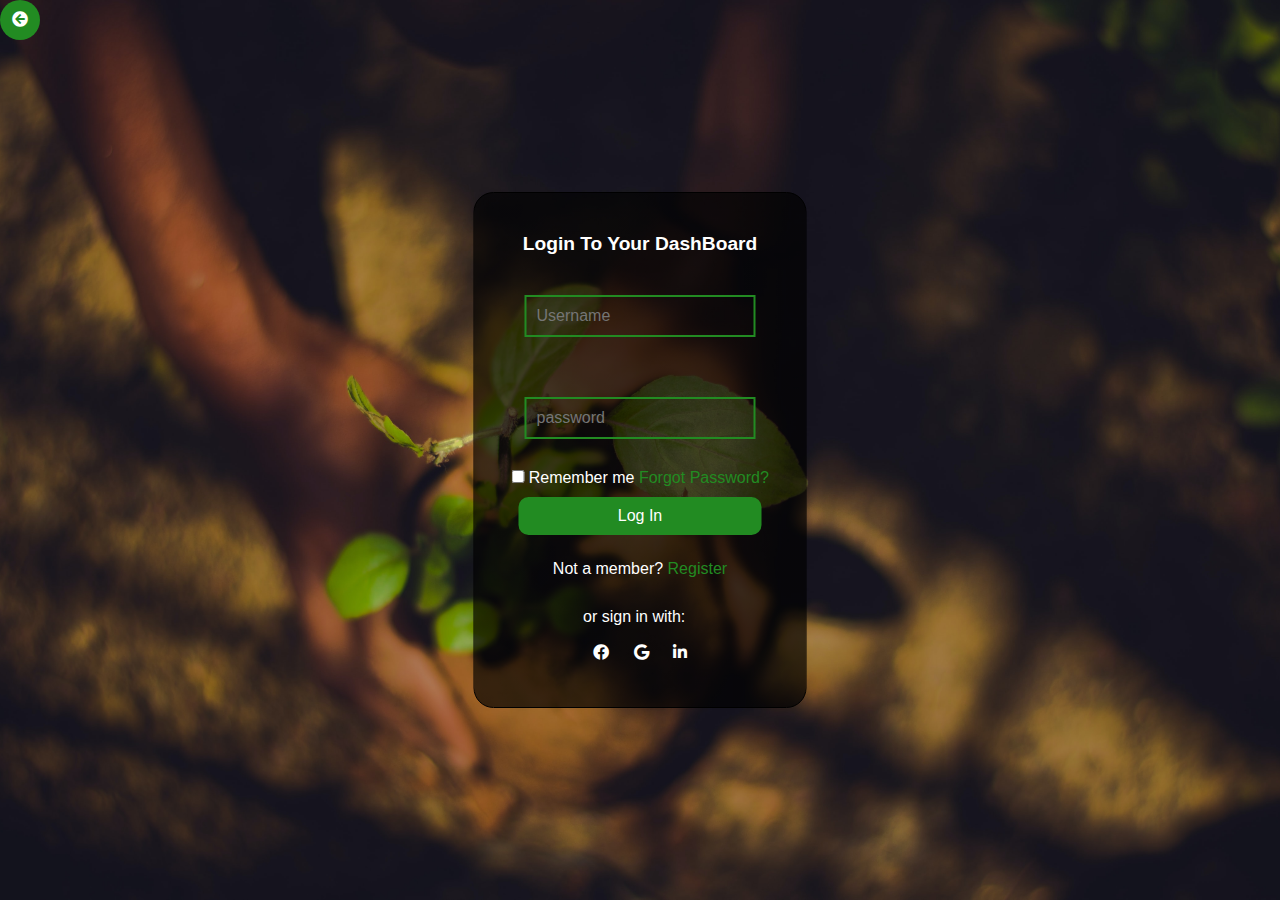
<file: CodeCamp/login.html>
<!DOCTYPE html>
<!--[if lt IE 7]>      <html class="no-js lt-ie9 lt-ie8 lt-ie7"> <![endif]-->
<!--[if IE 7]>         <html class="no-js lt-ie9 lt-ie8"> <![endif]-->
<!--[if IE 8]>         <html class="no-js lt-ie9"> <![endif]-->
<!--[if gt IE 8]>      <html class="no-js"> <!--<![endif]-->
<html>
    <head>
        <meta charset="utf-8">
        <meta http-equiv="X-UA-Compatible" content="IE=edge">
        <title>Login to your Dashboard</title>
        <meta name="description" content="">
        <meta name="viewport" content="width=device-width, initial-scale=1">
        <link rel="stylesheet" href="form.css">
        <link rel="stylesheet" href="https://use.fontawesome.com/releases/v5.3.1/css/all.css">
        <link rel="shortcut icon" href="favicon.ico" type="image/x-icon">
    
    </head>
    <body>
    <form>
    <h1> Login To Your DashBoard</h1>
    <div class ="text">
    <input type = "text" placeholder = "Username">
</div>
<div class = "text">
    <input type = "password" placeholder = "password">
</div>
    <div class = "checkbox">
    <input type="checkbox" class="custom-control-input" id="defaultLoginFormRemember">
    <label class="custom-control-label" for="defaultLoginFormRemember">Remember me</label>
    <a class = "text_O" href = "#"> Forgot Password? </a>
    

  </div>            
    <a class = "button" href ='dashboard.html'><center> Log In</center></a>
    
   <div class = "post_login">
    <p>Not a member?
            <a class = "text_O" href="signup.html">Register</a>
        </p>
        </div>
        <div class = "icons">
<p>or sign in with:</p> <br/>
<a target = "_blank" href ="https://www.facebook.com/profile.php"><i class="fab fa-facebook"></i></a>
<a href = ""><i class="fab fa-google"></i></a>
<a href = " "><i class="fab fa-linkedin-in"></i></a>
    </div>

    </form>

<div class ="return">
<a href = "index.html"><i class="fa fa-arrow-circle-left" aria-hidden="true"></i></a>
    </div>
    
            <!--[if lt IE 7]>
            <p class="browsehappy">You are using an <strong>outdated</strong> browser. Please <a href="#">upgrade your browser</a> to improve your experience.</p>
        <![endif]-->
        
        <script src="" async defer></script>
    </body>
</html>
</file>
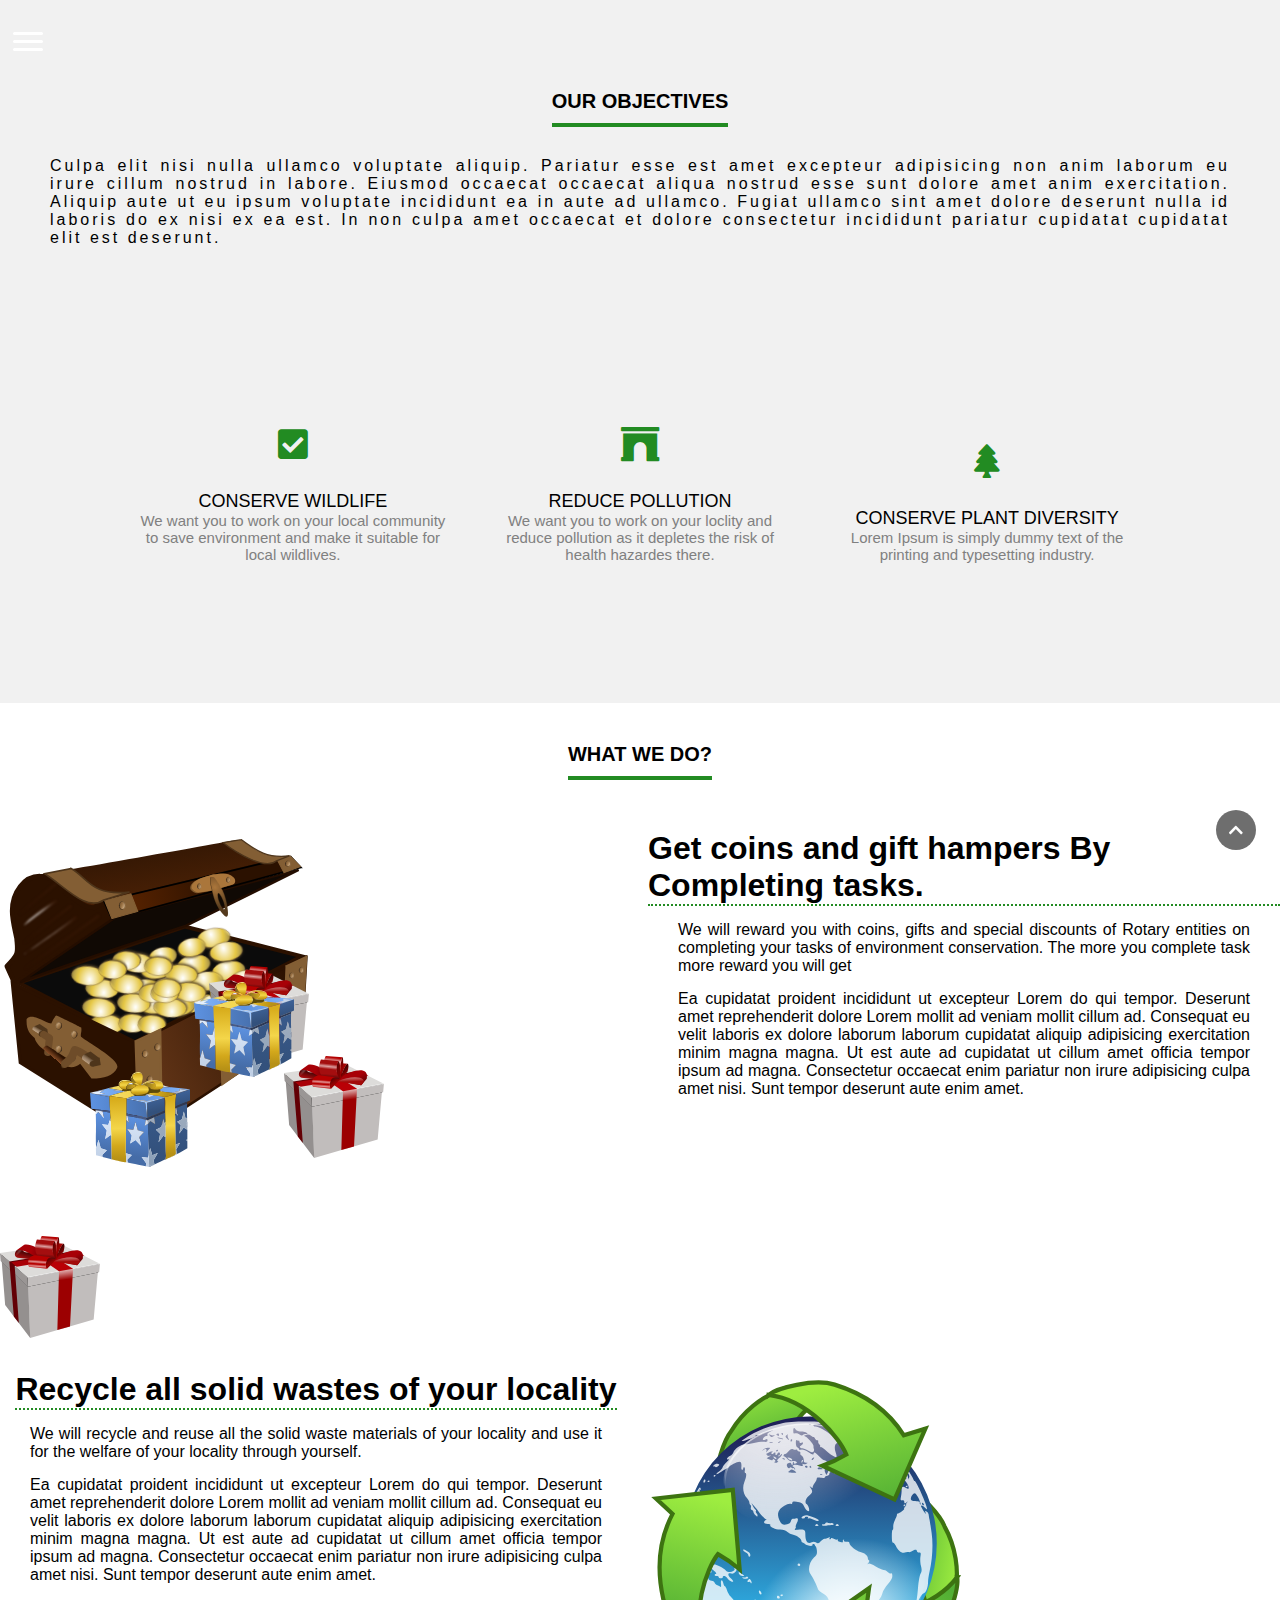
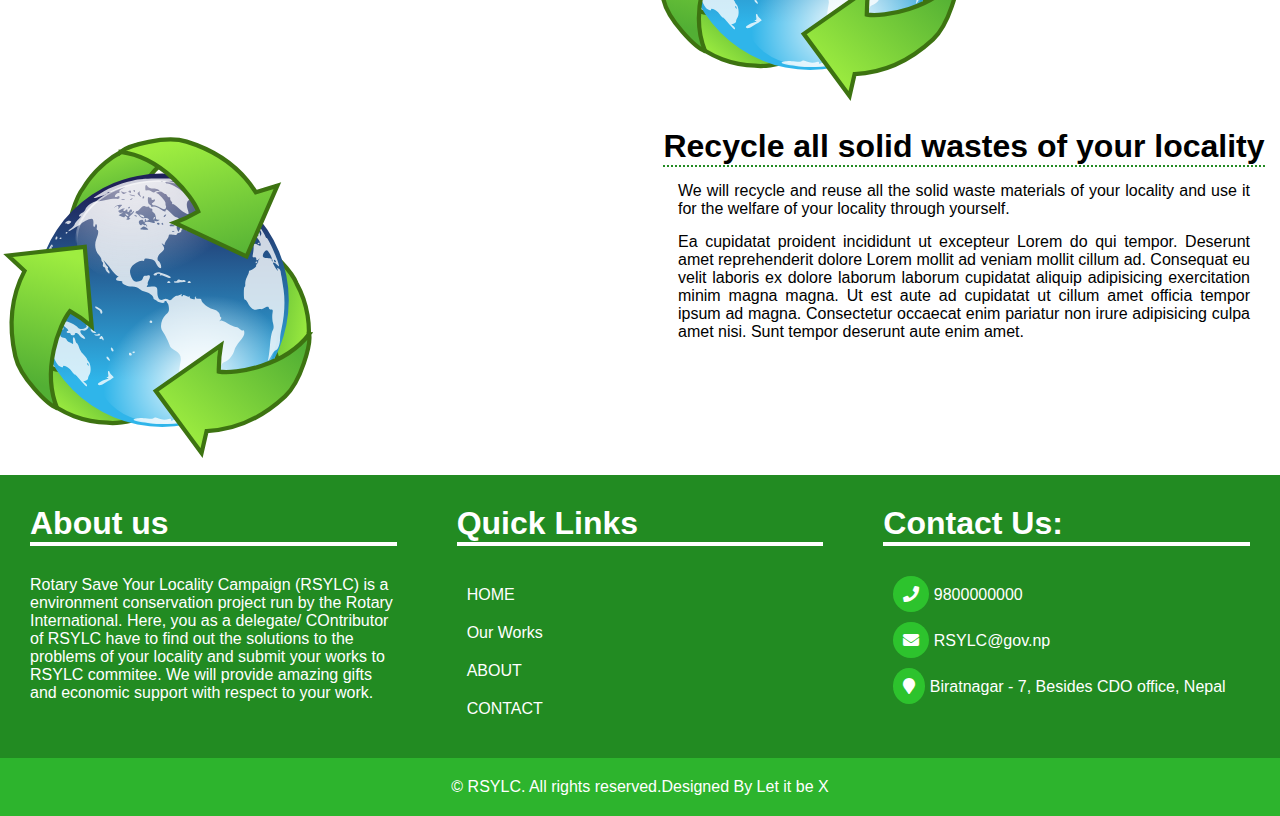
<file: CodeCamp/ourworks.html>
<html>
    <head>
        <meta charset="utf-8">
        <meta http-equiv="X-UA-Compatible" content="IE=edge">
        <title>Environment Project</title>
        <meta name="description" content="">
        <meta name="viewport" content="width=device-width, initial-scale=1">
        <link rel="stylesheet" href="index.css">
        <link rel="stylesheet" href="https://use.fontawesome.com/releases/v5.3.1/css/all.css">
        <link rel="shortcut icon" href="favicon.ico" type="image/x-icon">
    
    </head>
    <body>

    <nav class = "nav">

    <div class = "image">
   
    </div>
    <div>
    <ul class = "nav-links">
    <li><a href="index.html">HOME</a>
    <li><a href="Ourworks.html">Our Works</a>
    <li><a href="about.html">ABOUT</a>
    <li><a href="tel:9800000000">CONTACT</a>
    </ul>
    </ul>
    </div>

    <div class = "hamburger">
    <div id = "itag" class = "line"></div>
    <div id = "itag" class = "line"></div>
    <div class = "line"></div>
    </div>

    </nav>




    <section class = "objectives">
    <div class = "objectives_heading">
    <h1>Our objectives</h1>
    <p style = "text-align: justify;
    text-justify: inter-word;"> Culpa elit nisi nulla ullamco voluptate aliquip. Pariatur esse est amet excepteur adipisicing non anim laborum eu irure cillum nostrud in labore. Eiusmod occaecat occaecat aliqua nostrud esse sunt dolore amet anim exercitation. Aliquip aute ut eu ipsum voluptate incididunt ea in aute ad ullamco. Fugiat ullamco sint amet dolore deserunt nulla id laboris do ex nisi ex ea est. In non culpa amet occaecat et dolore consectetur incididunt pariatur cupidatat cupidatat elit est deserunt.<p>
    </div>


  <div class="Objectives">
      <div class="row">
        <div class="service">
          <i class="fa fa-check-square"></i>
          <h2>Conserve wildlife</h2>
          <p>We want you to work on your local community to save environment and make it suitable for local wildlives.</p>
        </div>

        <div class="service">
          <i class="fas fa-archway"></i>
          <h2>Reduce pollution</h2>
          <p> We want you to work on your loclity and reduce pollution as it depletes the risk of health hazardes there.</p>
        </div>

        <div class="service">
          <i class="fa fa-tree"></i>
          <h2>Conserve Plant diversity</h2>
          <p>Lorem Ipsum is simply dummy text of the printing and typesetting industry.</p>
        </div>
      </div>
    </div>

    </section>

    

    <section class = "features" id = "Ourworks">
    <div class = "Feature_heading">
    <h1>What We Do?</h1>
    </div>

    <div class = "feature_row">
    <div class = "col col-1">
    <div>
<img src = "gift (2).svg" width = "100%">

  <img src = "gift (3).svg"  style = "position:relative; width : 100px; top: 10vh;">
  <img src = "gift (3).svg"  style = "position:relative; width : 100px; top: -10vh; left: 20vh;">

  <img src = "gift (3).svg"  style = "position:relative; width : 100px; top: -20vh; left: 0vh;">
  
    <img src = "gift (1).svg" style = "position:relative; width : 100px; top: -20vh; left: 10vh;">
    <img src = "gift (1).svg" style = "position:relative; width : 100px; top: -30vh; left: 10vh;">
</div>
    
    
    </div>
    
    <div class = "col col-2">

    <h1> Get coins and gift hampers By Completing tasks.</h1>
    <p style = "padding: 15px 30px; text-align: justify;
    text-justify: inter-word;"> We will reward you with coins, gifts and special discounts of Rotary entities on completing your tasks of environment conservation. The more you complete task more reward you will get</p>
    <p style = "padding: 0px 30px; text-align: justify;
  text-justify: inter-word;">Ea cupidatat proident incididunt ut excepteur Lorem do qui tempor. Deserunt amet reprehenderit dolore Lorem mollit ad veniam mollit cillum ad. Consequat eu velit laboris ex dolore laborum laborum cupidatat aliquip adipisicing exercitation minim magna magna. Ut est aute ad cupidatat ut cillum amet officia tempor ipsum ad magna. Consectetur occaecat enim pariatur non irure adipisicing culpa amet nisi. Sunt tempor deserunt aute enim amet.</p>
    
    </div>
    
    </div>


<div class = "feature_row unique" >
    
    <div class = "col col-2">

    <h1> Recycle all solid wastes of your locality</h1>
    <p style = "padding: 15px 30px; text-align: justify;
  text-justify: inter-word;"> We will recycle and reuse all the solid waste materials of your locality and use it for the welfare of your locality through yourself.</p>
    
    <p style = "padding: 0px 30px; text-align: justify;
  text-justify: inter-word;">Ea cupidatat proident incididunt ut excepteur Lorem do qui tempor. Deserunt amet reprehenderit dolore Lorem mollit ad veniam mollit cillum ad. Consequat eu velit laboris ex dolore laborum laborum cupidatat aliquip adipisicing exercitation minim magna magna. Ut est aute ad cupidatat ut cillum amet officia tempor ipsum ad magna. Consectetur occaecat enim pariatur non irure adipisicing culpa amet nisi. Sunt tempor deserunt aute enim amet.</p>
    
    </div>


    <div class = "col col-1">
    <img class = "feature_image" src = "recycle.svg" style = "position:relative; width : 100%; top: 0vh;">    
    </div>
    
    </div>

   <div class = "feature_row" >
    
    <div class = "col col-1">
    <img class = "feature_image" src = "recycle.svg" style = "position:relative; width : 100%;">    
    </div>
    
    <div class = "col col-2">

    <h1> Recycle all solid wastes of your locality</h1>
    <p style = "padding: 15px 30px; text-align: justify;
  text-justify: inter-word;"> We will recycle and reuse all the solid waste materials of your locality and use it for the welfare of your locality through yourself. </p>
    <p style = "padding: 0px 30px; text-align: justify;
  text-justify: inter-word;">Ea cupidatat proident incididunt ut excepteur Lorem do qui tempor. Deserunt amet reprehenderit dolore Lorem mollit ad veniam mollit cillum ad. Consequat eu velit laboris ex dolore laborum laborum cupidatat aliquip adipisicing exercitation minim magna magna. Ut est aute ad cupidatat ut cillum amet officia tempor ipsum ad magna. Consectetur occaecat enim pariatur non irure adipisicing culpa amet nisi. Sunt tempor deserunt aute enim amet.</p>
    
    </div>


    
    </div>

    </section>

    <div class = "upp">
    <a href = "#landing"><i class = "fa fa-chevron-up"></i></a>
    </div>

    <footer>
    <div class = "upper-layer">
    <div class = "about_us">
     <div class = "text">
    <h1> About us </h1>
    <p> Rotary Save Your Locality Campaign (RSYLC) is a environment conservation project run by the Rotary International. Here, you as a delegate/ COntributor of RSYLC have to find out the solutions to the problems of your locality and submit your works to RSYLC commitee. We will provide amazing gifts and economic support with respect to your work.</p>
    </div>

    </div>
    <div class = "quick_links">
    
    <div class = "text">
    <h1> Quick Links </h1>
    </div>

    <ul class = "quick-links-items">
    <li><a href=" ">HOME</a>
    <li><a href="#Ourworks">Our Works</a>
    <li><a href="#about">ABOUT</a>
    <li><a href=" ">CONTACT</a>
    </ul>
    
    </div>
    <div class = "contact">

    <div class = "text">
    <h1> Contact Us:</h1>
    <p><i class="fas fa-phone"></i> <a href = "Tel:9800000000 "> 9800000000</a></p>
    <p><i class="fas fa-envelope"></i> RSYLC@gov.np </p>
    <p><i class="fas fa-map-marker"></i> <a target = "_blank" href = "https://www.google.com/maps/place/CDO's+Office,+Biratnagar+56613/@26.4634722,87.2844351,17z/data=!3m1!4b1!4m5!3m4!1s0x39ef743e09f350e5:0x57da726f86b5581a!8m2!3d26.4633562!4d87.2869326">Biratnagar - 7, Besides CDO office, Nepal</a> </p>

    </div>
    </div>
    </div>
    <div class = "lower-layer"><p>&copy; RSYLC. All rights reserved.</p>
      <p> Designed By Let it be X </p>
    </div>
    </footer>

        <!--[if lt IE 7]>
            <p class="browsehappy">You are using an <strong>outdated</strong> browser. Please <a href="#">upgrade your browser</a> to improve your experience.</p>
        <![endif]-->
        
        <script src="app.js" async defer></script>
    </body>
</html>
</file>
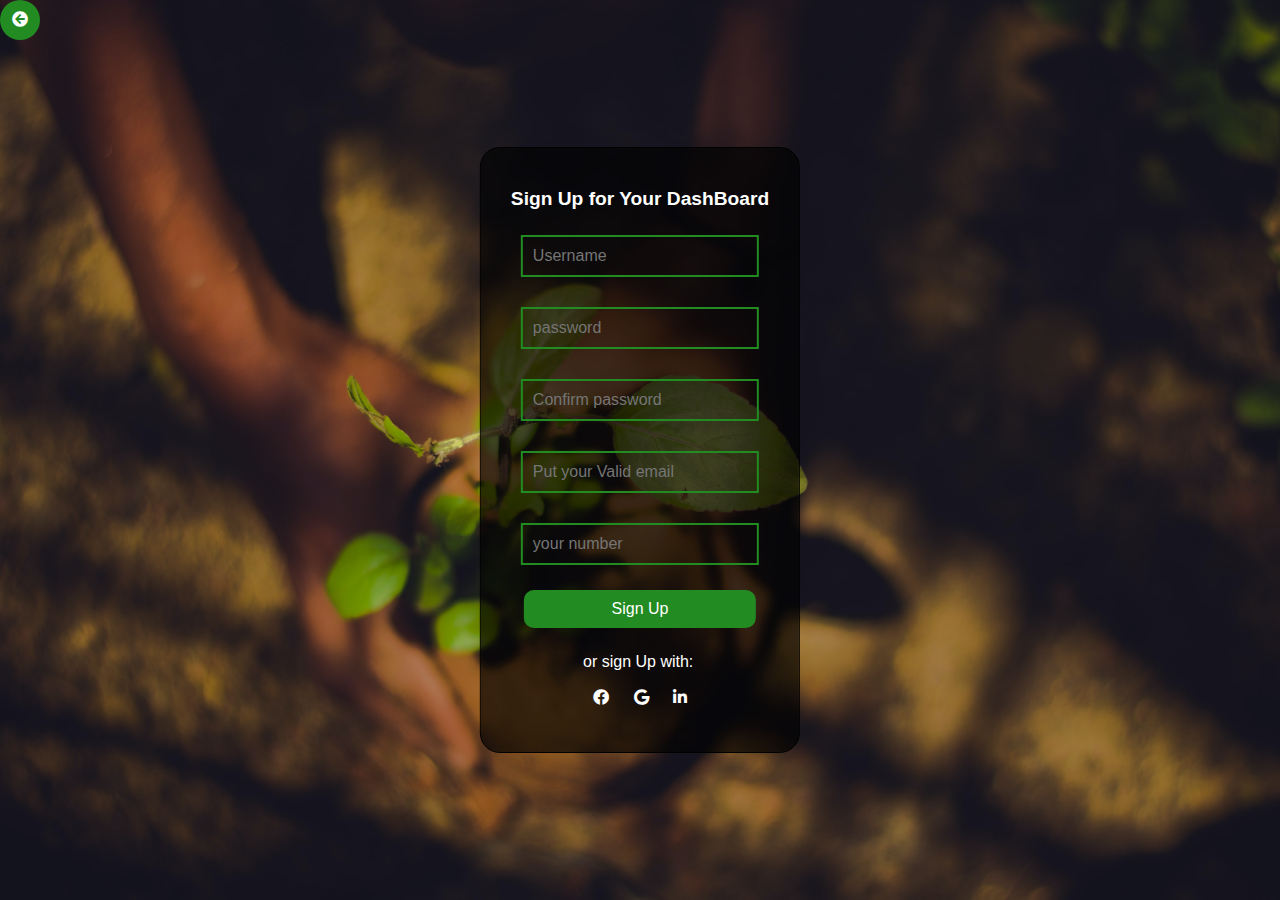
<file: CodeCamp/SignUp.html>
<!DOCTYPE html>
<!--[if lt IE 7]>      <html class="no-js lt-ie9 lt-ie8 lt-ie7"> <![endif]-->
<!--[if IE 7]>         <html class="no-js lt-ie9 lt-ie8"> <![endif]-->
<!--[if IE 8]>         <html class="no-js lt-ie9"> <![endif]-->
<!--[if gt IE 8]>      <html class="no-js"> <!--<![endif]-->
<html>
    <head>
        <meta charset="utf-8">
        <meta http-equiv="X-UA-Compatible" content="IE=edge">
        <title>Login to your Dashboard</title>
        <meta name="description" content="">
        <meta name="viewport" content="width=device-width, initial-scale=1">
        <link rel="stylesheet" href="form.css">
        <link rel="stylesheet" href="https://use.fontawesome.com/releases/v5.3.1/css/all.css">
        <link rel="shortcut icon" href="favicon.ico" type="image/x-icon">
    
    </head>
    <body>
    <form on_submit >
    <h1> Sign Up for Your DashBoard</h1>
    <div class ="tect">
    <input type = "text" placeholder = "Username" required>
</div>
<div class = "tect">
    <input class = "pass"type = "password" placeholder = "password" required>
</div>

<div class = "tect">
    <input class = "pass_c" type = "password" placeholder = "Confirm password" required>
</div>


<div class = "tect">
    <input type = "email" placeholder = "Put your Valid email" required>
</div>


<div class = "tect">
    <input type = "number" placeholder = "your number" required>
</div>

    <a class = "button" href ='dashboard.html'><center>Sign Up</center></a>
    
     <div class = "icons">
<p>or sign Up with:</p> <br/>
<a target = "_blank" href ="https://www.facebook.com/profile.php"><i class="fab fa-facebook"></i></a>
<a href = ""><i class="fab fa-google"></i></a>
<a href = " "><i class="fab fa-linkedin-in"></i></a>
    </div>

    </form>

    <div class ="return">
<a href = "index.html"><i class="fa fa-arrow-circle-left" aria-hidden="true"></i></a>
    </div>
        <!--[if lt IE 7]>
            <p class="browsehappy">You are using an <strong>outdated</strong> browser. Please <a href="#">upgrade your browser</a> to improve your experience.</p>
        <![endif]-->
        
        <script>

        function submit(){
        pass1 = document.getElementsByClassName("pass").value;
        pass2 = document.getElementsByClassName("pass_c").value;
        if ( pass != pass_c){
            alert("passwrd don't match");
        }

        }
        </script>
    </body>
</html>
</file>
<file: CodeCamp/form.css>
* {
    padding: 0;
    margin: 0;
    box-sizing: border-box;
    font-family: sans-serif;
}

body {
    height: 100vh;
    background: url("/CodeCamp/img/kasturi.jpg");
    background-position: center;
    background-size: cover;
    color: #fff;
}

form {
    position: absolute;
    top: 50%;
    left: 50%;
    transform: translate(-50%, -50%);
    border: 1px solid #000;
    display: flex;
    flex-direction: column;
    align-items: center;
    background: linear-gradient(to right, rgba(0, 0, 0, 0.658), rgba(0, 0, 0, 0.692));
    padding: 30px;
    border-radius: 20px;

}

form>h1 {
    font-size: 1.2em;
    padding: 10px 0px;
}

input[type="text"],
input[type="password"],
input[type="email"],
input[type="number"] {
    border: 2px solid rgb(34, 139, 34);
    outline: none;
    background: transparent;
    color: #fff;
    width: 100%;
    font-size: 1em;
    padding: 10px;
}

.button {
    color: #fff;
    margin: 10px 10px;
    padding: 10px 20px;
    background-color: rgb(34, 139, 34);
    text-decoration: none;
    border-radius: 10px;
    width: 90%;
}

.button:hover {
    background-color: rgb(24, 94, 24);
    transition: .4s all ease-in-out;
}

.text {
    padding: 20px;
    width: 100%;
    margin: 10px 0px;
}

.tect {
    padding: 10px;
    width: 100%;
    margin: 5px 0px;
}

.text_O {
    text-decoration: none;
    color: rgb(34, 139, 34);

}

.post_login {
    padding: 15px 0px;
}

.icons {
    padding: 15px;
}

.icons i {
    padding: 0px 10px;
}

.icons a {
    color: #fff;
}

.icons>a:hover {
    color: rgb(34, 139, 34);
    transition: .6s all ease-in-out;
}

@media screen and (max-width: 540px) {
    form {
        width: 70vw;
    }
}

@media screen and (max-width: 450px) {

    form {
        width: 100%;

    }



    .icons {
        padding: 0px
    }

}

input[type="submit"] {
    background-color: transparent;
    border: none;
    color: #fff;
}


.return {
    width: 40px;
    height: 40px;
    background: rgb(34, 139, 34);
    border-radius: 50%;
    padding: 5px;
    display: flex;
    justify-content: center;
    align-items: center;
}

.return a {
    color: #fff;
    text-decoration: none;
}
</file>
<file: CodeCamp/index.css>
* {
    padding: 0;
    margin: 0;
    box-sizing: border-box;
    font-family: sans-serif;
    scroll-behavior: smooth;
}

.container {
    min-height: 100vh;
    width: 100%;
    display: flex;
    flex-direction: column;
    align-items: center;
    justify-content: center;
}

/* End of Universal Section*/

nav {
    height: 100vh;
    background-color: transparent;
    position: absolute;
    width: 100%;
    padding: 10px 20px;
    display: flex;
    justify-content: center;
    align-items: center;
    clip-path: circle(90px at 0% 0%);
    transition: all 1s ease-out;
    z-index: 10000;
}

nav.open>.image {
    height: 100px;
    width: 100px;
    position: fixed;
    top: 10vh;
    left: 5vh;
}

nav.open {
    clip-path: circle(2000px at 0% 0%);
    background-color: #fff;
}


.nav-links {
    list-style-type: none;
    display: flex;
    flex-direction: column;
}


.nav-links li {

    margin: 50px 0;
    width: 100%;
    transition: 0.6s ease-in;
}



.nav-links li a {
    color: rgb(34, 139, 34);
    text-decoration: none;
    font-size: 1em;
}

.hamburger {
    width: 30px;
    height: 30px;
    position: absolute;
    top: 3vh;
    left: 1vw;
    cursor: pointer;


}

.hamburger>.line {
    width: 30px;
    height: 3px;
    background-color: #FFF;
    margin: 5px 0;
    border-radius: 10px;
}


.hamburger>.line.change {
    background-color: rgb(34, 139, 34);
}

.landing {
    width: 100%;
    height: 100vh;
    background-image: linear-gradient(to right, rgba(0, 0, 0, 0.788), rgba(0, 0, 0, 0.719)), url("/CodeCamp/img/landing.jpg");
    background-position: center;
    background-size: cover;
    display: flex;
    position: relative;
}

.landing>.text {
    margin: 30vh 1vw;
    padding: 0px 0px;
    justify-content: flex-start;
}

.landing>.text h1 {

    display: block;
    width: fit-content;
    font-size: 3em;
    position: relative;
    color: transparent;
    animation: text_reveal 0.1s ease forwards;

}


.landing>.text h1:nth-child(1) {
    animation-delay: .5s;
}

.landing>.text>h1:nth-child(2) {
    animation-delay: 1.5s;
}

.landing>.text h1:nth-child(3) {
    animation: text_reveal_name 0.5s ease forwards;
    animation-delay: 2.5s;
}

.landing>.text h1 span {
    position: absolute;
    left: 0;
    top: 0;
    height: 100%;
    width: 0%;
    background-color: rgb(34, 139, 34);
    animation: text_reveal_box 1s ease;
}

.landing>.text h1:nth-child(1) span {
    animation-delay: .1s;
}

.landing>.text h1:nth-child(2) span {
    animation-delay: 1.1s;
}

.landing>.text h1:nth-child(3) span {
    animation-delay: 2.1s;
}

.landing>.button {
    position: absolute;
    top: 3vh;
    right: 0vw;
    height: auto;
    display: flex;
}

.landing>.button>a {

    color: #fff;
    margin: 10px 10px;
    padding: 10px 20px;
    background-color: rgb(34, 139, 34);
    text-decoration: none;
}

.landing>.button>a:hover {
    background-color: rgb(24, 94, 24);
    transition: .4s all ease-in-out;
}

/*end of header*/


.objectives {
    align-items: flex-start;
    justify-content: flex-start;
    padding: 50px 50px;
}

.objectives>.objectives_heading {
    display: flex;
    flex-direction: column;
    justify-content: center;
    align-items: center;
}

.objectives>.objectives_heading p {
    letter-spacing: 3px;
    padding: 30px 0;
}

.objectives {
    background: #f1f1f1;
    text-align: center;
}

.objectives h1 {
    display: inline-block;
    text-transform: uppercase;
    border-bottom: 4px solid rgb(34, 139, 34);
    font-size: 20px;
    padding-bottom: 10px;
    margin-top: 40px;
}

.row {
    max-width: 1200px;
    margin: auto;
    overflow: hidden;
    padding: 20px;
}

.service {
    display: inline-block;
    width: calc(100% / 3);
    margin: 0 -2px;
    padding: 20px;
    box-sizing: border-box;
    cursor: pointer;
    transition: 0.4s;
}

.service:hover {
    background: #ddd;
}

.service i {
    color: rgb(34, 139, 34);
    font-size: 34px;
    margin-bottom: 30px;
}

.service h2 {
    font-size: 18px;
    text-transform: uppercase;
    font-weight: 500;
    margin: 0;
}

.service p {
    color: gray;
    font-size: 15px;
    font-weight: 500;
}

/* end of service section */
.Feature_heading {
    display: flex;
    flex-direction: column;
    justify-content: center;
    align-items: center;
    padding-bottom: 40px;
}

.Feature_heading h1 {
    display: inline-block;
    text-transform: uppercase;
    border-bottom: 4px solid rgb(34, 139, 34);
    font-size: 20px;
    padding-bottom: 10px;
    margin-top: 40px;
}

.feature_row {
    display: grid;
    grid-template-columns: repeat(2, 1fr);
    grid-gap: 1em;
    padding: 10px 0px;
}

.feature_row>.col {
    width: 100%;
    display: flex;
    align-items: center;
    justify-content: center;
}


.feature_row>.col-1 {
    display: grid;
    grid-template-columns: repeat(2, 1fr);
}

.feature_row>.col-2 {
    display: flex;
    flex-direction: column;
    justify-content: flex-start;
    align-items: center;
}

.feature_row>.col-2>h1 {
    border-bottom: 2px dotted rgb(34, 139, 34);

}

/* end feature */

.About {
    width: 100%;
    height: auto;
    background: linear-gradient(to right, rgba(0, 0, 0, 0.788), rgba(0, 0, 0, 0.719)), url("/CodeCamp/img/tree.jpg");
    background-position: center;
    background-size: cover;
}

.about-items {
    display: grid;
    grid-template-columns: repeat(2, 1fr);
}

.ABOUT>.about-items>.text {
    padding: 30px;
    color: #fff;
}


.ABOUT>.about-items>.text>h1 {
    border-bottom: 4px solid rgb(34, 139, 34);
    margin: 20px 0px;
}

.ABOUT>.about-items>.button {
    display: flex;
    flex-direction: column;
    color: #fff;
    padding: 30px;
}

.ABOUT>.about-items>.button>.text>h1 {
    border-bottom: 4px solid rgb(34, 139, 34);
    margin: 20px 0px;
}

.ABOUT>.about-items>.button>.button-items {
    color: #fff;
    display: flex;
    flex-direction: column;
    justify-content: center;
    align-items: center;
}


.ABOUT>.about-items>.button>.button-items>p {
    font-size: 12px;
    padding: 10px;

}

.ABOUT>.about-items>.button>.button-items>a {
    color: #fff;
    padding: 10px 20px;
    background-color: rgb(34, 139, 34);
    text-decoration: none;

}

.ABOUT>.about-items>.button>.button-items>a:hover {
    background-color: rgb(24, 94, 24);
    transition: 0.6s all ease-in-out;

}

.upp {
    width: 40px;
    height: 40px;
    border-radius: 50%;
    background-color: rgba(0, 0, 0, 0.568);
    color: #fff;
    position: fixed;
    top: 90vh;
    left: 95vw;
    z-index: 100000000000000;
    display: flex;
    justify-content: center;
    align-items: center;
}

.upp>a {
    color: #fff;
}

footer {
    width: 100%;
    background-color: rgb(34, 139, 34);
    color: #fff;
    display: flex;
    flex-direction: column;
}

footer>.upper-layer {
    display: grid;
    grid-template-columns: repeat(3, 1fr);
}

footer>.upper-layer>.about_us {
    padding: 30px;
    display: flex;
    flex-direction: column;
}

footer>.upper-layer>.about_us h1 {
    margin-bottom: 30px;
    border-bottom: 4px solid #fff;
}

footer>.upper-layer>.quick_links {
    padding: 30px;
    display: flex;
    flex-direction: column;
}

footer>.upper-layer>.quick_links h1 {
    margin-bottom: 30px;
    border-bottom: 4px solid #fff;
}

footer>.upper-layer>.quick_links>.quick-links-items {
    list-style-type: none;
    display: flex;
    flex-direction: column;
}


.quick-links-items li {
    margin: 10px;
    width: 100%;
    transition: 0.6s ease-in;
}



.quick-links-items li a {
    color: #fff;
    text-decoration: none;
    font-size: 1em;
}

footer>.upper-layer>.contact {
    padding: 30px;
    display: flex;
    flex-direction: column;
}

footer>.upper-layer>.contact h1 {
    margin-bottom: 30px;
    border-bottom: 4px solid #fff;
}

footer>.upper-layer>.contact i {
    background: rgba(52, 226, 52, 0.651);
    border-radius: 50%;
    padding: 10px;
}


footer>.upper-layer>.contact p {
    margin: 10px;
}

footer>.upper-layer>.contact a {
    color: #fff;
    text-decoration: none;
}

footer>.lower-layer {
    background-color: rgb(45, 180, 45);
    padding: 20px;
    display: flex;
    justify-content: center;
    align-items: center;
}

@media screen and (max-width: 900px) {}

@media screen and (max-width: 800px) {
    .service {
        width: 50%;
    }

    .feature_row {
        grid-template-columns: 1fr;
    }

    .unique>.col-1 {
        order: 1;
    }

    .unique>.col-2 {
        order: 2;
    }
}



@media screen and (max-width: 700px) {
    footer>.upper-layer {
        grid-template-columns: 1fr;
    }

}

@media screen and (max-width: 600px) {

    .about-items {
        grid-template-columns: repeat(1, 1fr);
    }
}

@media screen and (max-width: 500px) {
    .service {
        width: 100%;
    }

    .landing>.text h1 {
        font-size: 1.5em;
    }

    .landing>.button>a {
        padding: 5px 10px;
        font-size: 12px;
    }
}


@media screen and (max-width: 400px) {
    .upp {
        width: 20px;
        height: 20px;
        font-size: 10px;
        left: 90vw;
    }

    .landing>.button {
        flex-direction: column;
    }

    .service {
        width: 100%;
        padding: 10px 0px;
    }

    .Objectives {
        padding: 10px 0px;
    }

}

@media screen and (max-width: 300px) {
    .service {
        width: 100%;
        font-size: 8px;
        padding: 10px 0px;
    }

    .service>h2 {
        font-size: 12px;
    }
}

/*keyframes*/

@keyframes text_reveal {
    100% {
        color: white;
    }
}

@keyframes text_reveal_name {
    100% {
        color: rgb(34, 139, 34);
    }
}

@keyframes text_reveal_box {
    50% {
        width: 100%;
        left: 0;
    }

    100% {
        width: 0;
        left: 100%;
    }
}


/* end keyframes*/
</file>
